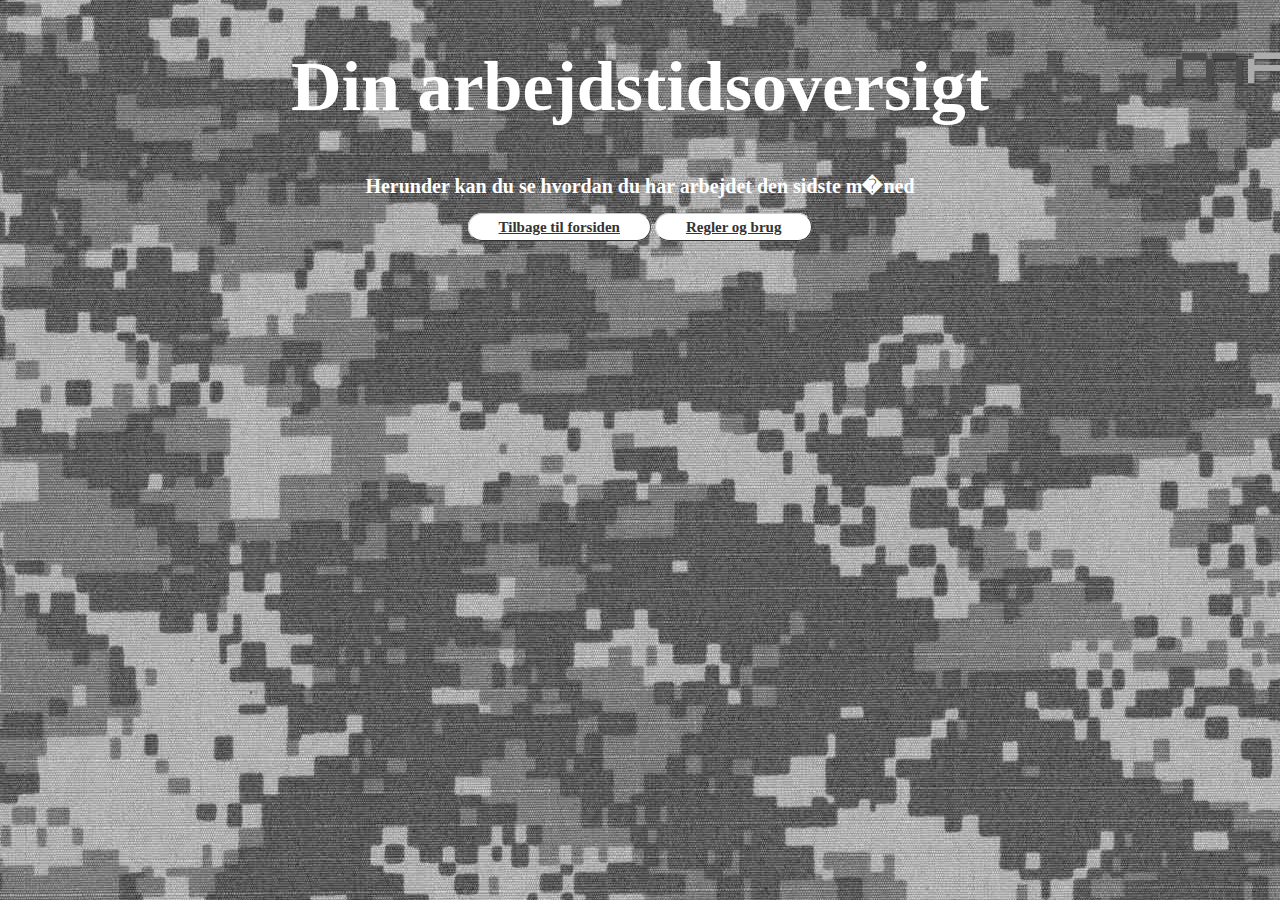
<file: oversigt.html>
<!DOCTYPE html>
<html>

<head>

<link rel="stylesheet" type="text/css" href="stylesheet.css"> </link>

<title> Arbejdstidsoversigt </title>

</head>

<body>

<h1>Din arbejdstidsoversigt</h1>
<p>Herunder kan du se hvordan du har arbejdet den sidste m�ned</p>

<a href="index.html" class="button">Tilbage til forsiden</a>
<a href="reglerogbrug.html" class="button">Regler og brug</a>
<br>


</body>

</html>
</file>
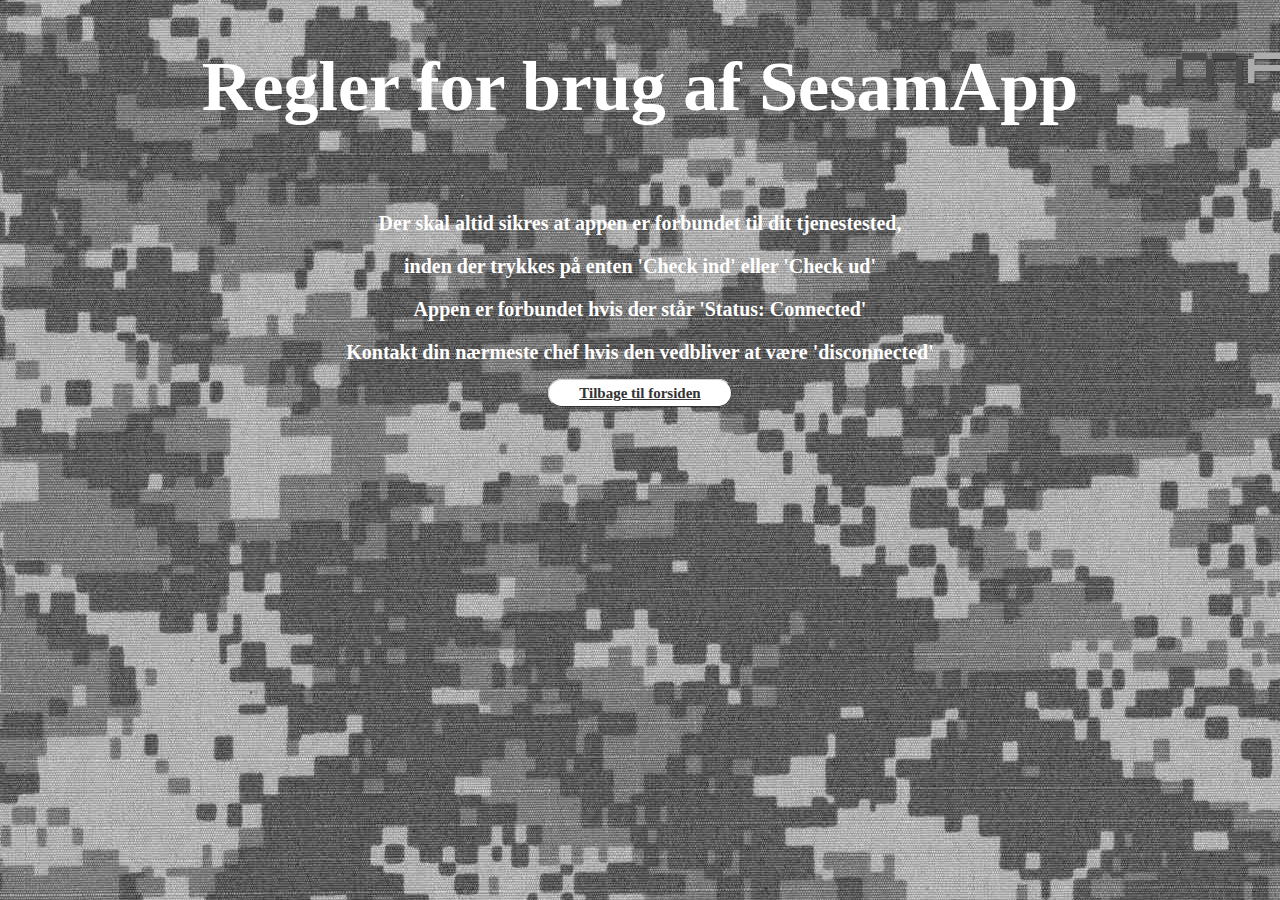
<file: reglerogbrug.html>
<!DOCTYPE html>
<html>
<head>
<link rel="stylesheet" type="text/css" href="stylesheet.css"> </link>
<title> Regler og brug </title>
</head>
<body>
<h1>Regler for brug af SesamApp</h1>
<br>
<p>Der skal altid sikres at appen er forbundet til dit tjenestested,</p>
<p>inden der trykkes på enten 'Check ind' eller 'Check ud'</p>
<p>Appen er forbundet hvis der står 'Status: Connected'</p>
<p>Kontakt din nærmeste chef hvis den vedbliver at være 'disconnected'</p>
<a href="index.html" class="button">Tilbage til forsiden</a>
</body>
</html>
</file>
<file: stylesheet.css>
h1
{
	color: white;
	font-size: 70px;
	font: bold 70px Calibri;
}
ul
{
color: white;
font: bold 20px Calibri;
}
p{
color: white;	
font: bold 20px Calibri;
}

body {
  text-align: center;
  background-color: grey;
  background-image: url("1.jpg");
  background-repeat:repeat;
}
#checkUdKnap{
	font: bold 15px Calibri;  
	  background-color: #FFFFFFFF;
	color: #333333;
  padding: 5px 30px 5px 30px;
  border-top: 1px solid #CCCCCC;
  border-right: 1px solid #333333;
  border-bottom: 1px solid #333333;
  border-left: 1px solid #CCCCCC;
  border-radius: 50px ;
}
#checkIndKnap{
	font: bold 15px Calibri;  
	  background-color: #FFFFFFFF;
	color: #333333;
  padding: 5px 30px 5px 30px;
  border-top: 1px solid #CCCCCC;
  border-right: 1px solid #333333;
  border-bottom: 1px solid #333333;
  border-left: 1px solid #CCCCCC;
  border-radius: 50px ;
}
.button {
  font: bold 15px Calibri;  
	  background-color: #FFFFFFFF;
	color: #333333;
  padding: 5px 30px 5px 30px;
  border-top: 1px solid #CCCCCC;
  border-right: 1px solid #333333;
  border-bottom: 1px solid #333333;
  border-left: 1px solid #CCCCCC;
  border-radius: 50px ;
}
#statusDiv
{
color: white;
font: bold 20px Calibri; 
}
#debugDiv
{
color: white;
font: bold 20px Calibri; 
}
#bleId
{
color: white;
font: bold 20px Calibri; 
}
#connect
{
	font: bold 15px Calibri;  
	  background-color: #FFFFFFFF;
	color: #333333;
  padding: 10px 30px 10px 30px;
  border-top: 1px solid #CCCCCC;
  border-right: 1px solid #333333;
  border-bottom: 1px solid #333333;
  border-left: 1px solid #CCCCCC;
  border-radius: 50px ;
}
#aabenBom
{
	font: bold 15px Calibri;  
	  background-color: #FFFFFFFF;
	color: #333333;
  padding: 10px 30px 10px 30px;
  border-top: 1px solid #CCCCCC;
  border-right: 1px solid #333333;
  border-bottom: 1px solid #333333;
  border-left: 1px solid #CCCCCC;
  border-radius: 50px ;
}
#connect:hover
{
	
	color:grey;
	box-shadow: 0 12px 16px 0 rgba(0,0,0,0.24), 0 17px 50px 0 rgba(0,0,0,0.19);
	
}
#aabenBom:hover
{
	
	color:grey;
	box-shadow: 0 12px 16px 0 rgba(0,0,0,0.24), 0 17px 50px 0 rgba(0,0,0,0.19);
	
}
.button:hover
{
	
	color:grey;
	box-shadow: 0 12px 16px 0 rgba(0,0,0,0.24), 0 17px 50px 0 rgba(0,0,0,0.19);
	
}
#aabenBom:active{
  background-color: black;
  box-shadow: 0 5px #666;
  transform: translateY(4px);
}
.button:active {
  background-color: black;
  box-shadow: 0 5px #666;
  transform: translateY(4px);
}
#checkUdKnap:active {
  background-color: black;
  box-shadow: 0 5px #666;
  transform: translateY(4px);
}
#checkIndKnap:active {
  background-color: black;
  box-shadow: 0 5px #666;
  transform: translateY(4px);
}
#connect:active {
  background-color: black;
  box-shadow: 0 5px #666;
transform: translateY(4px);}
</file>
